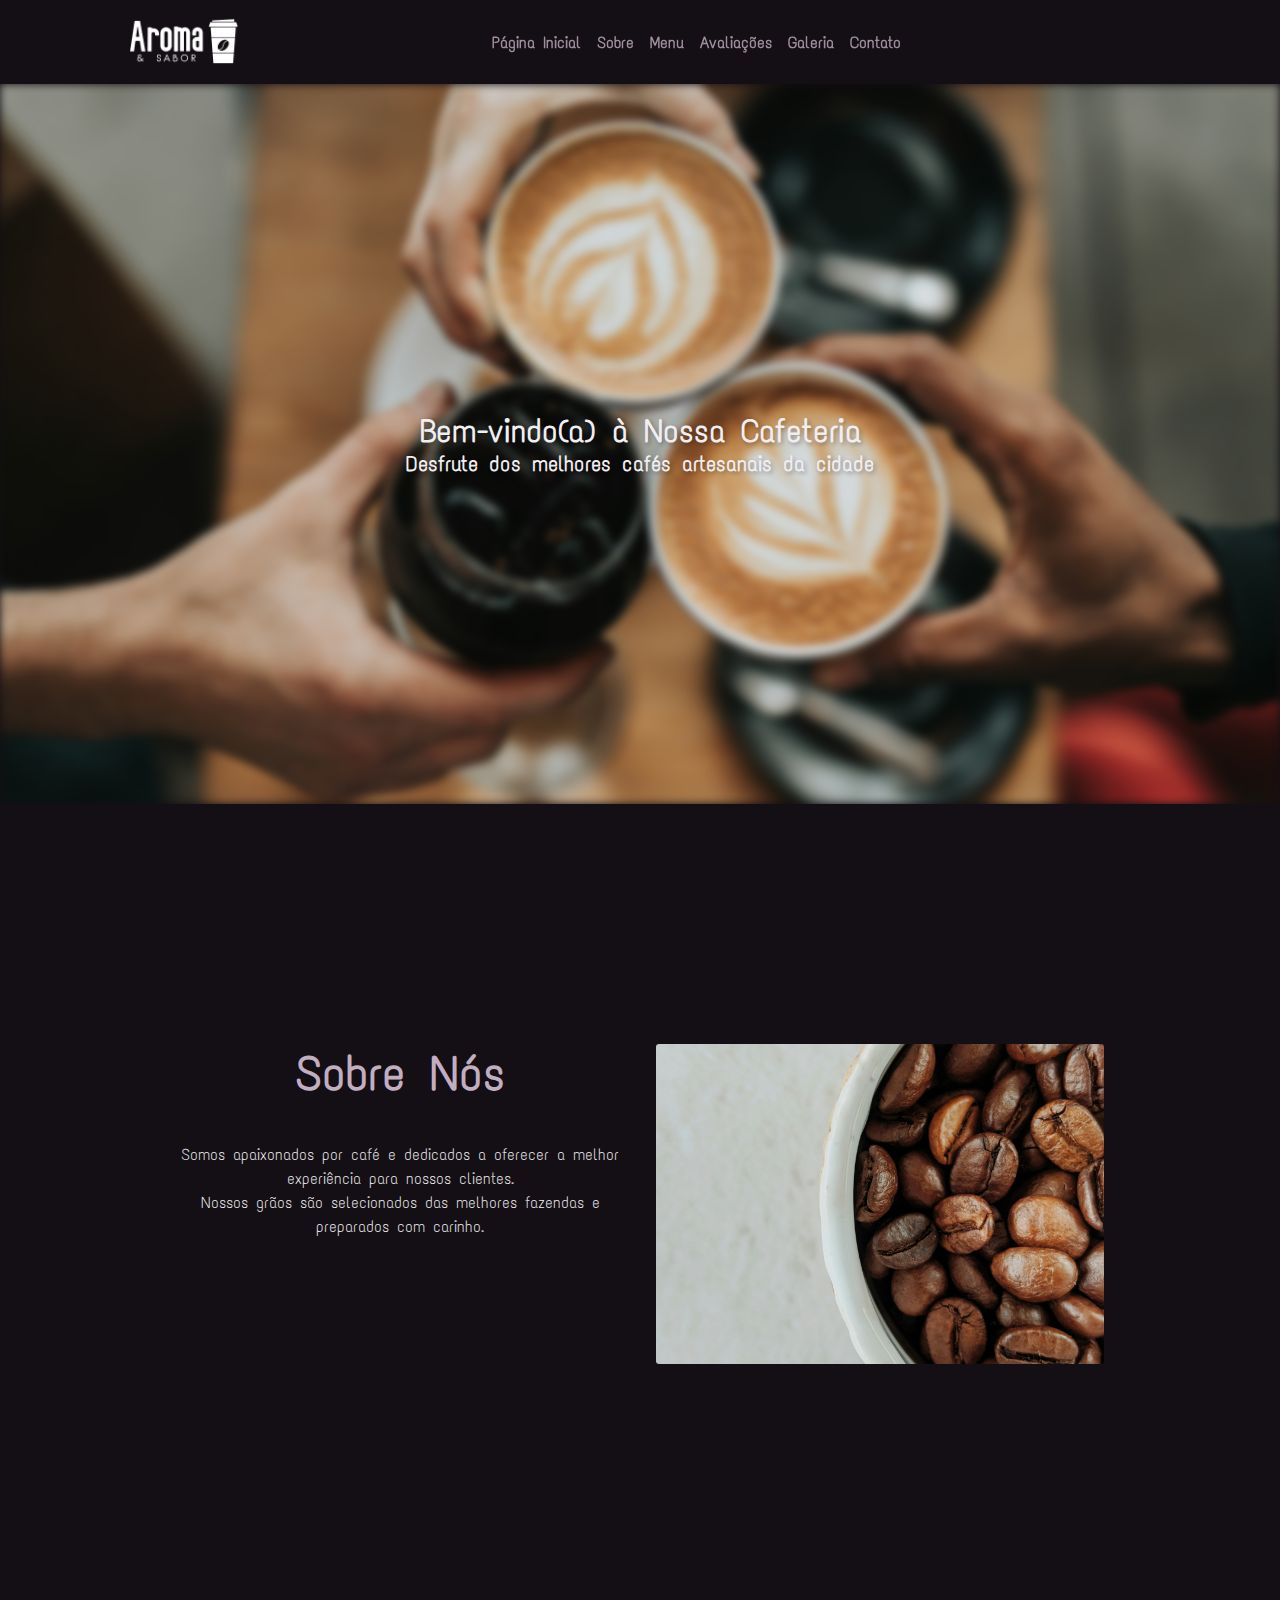
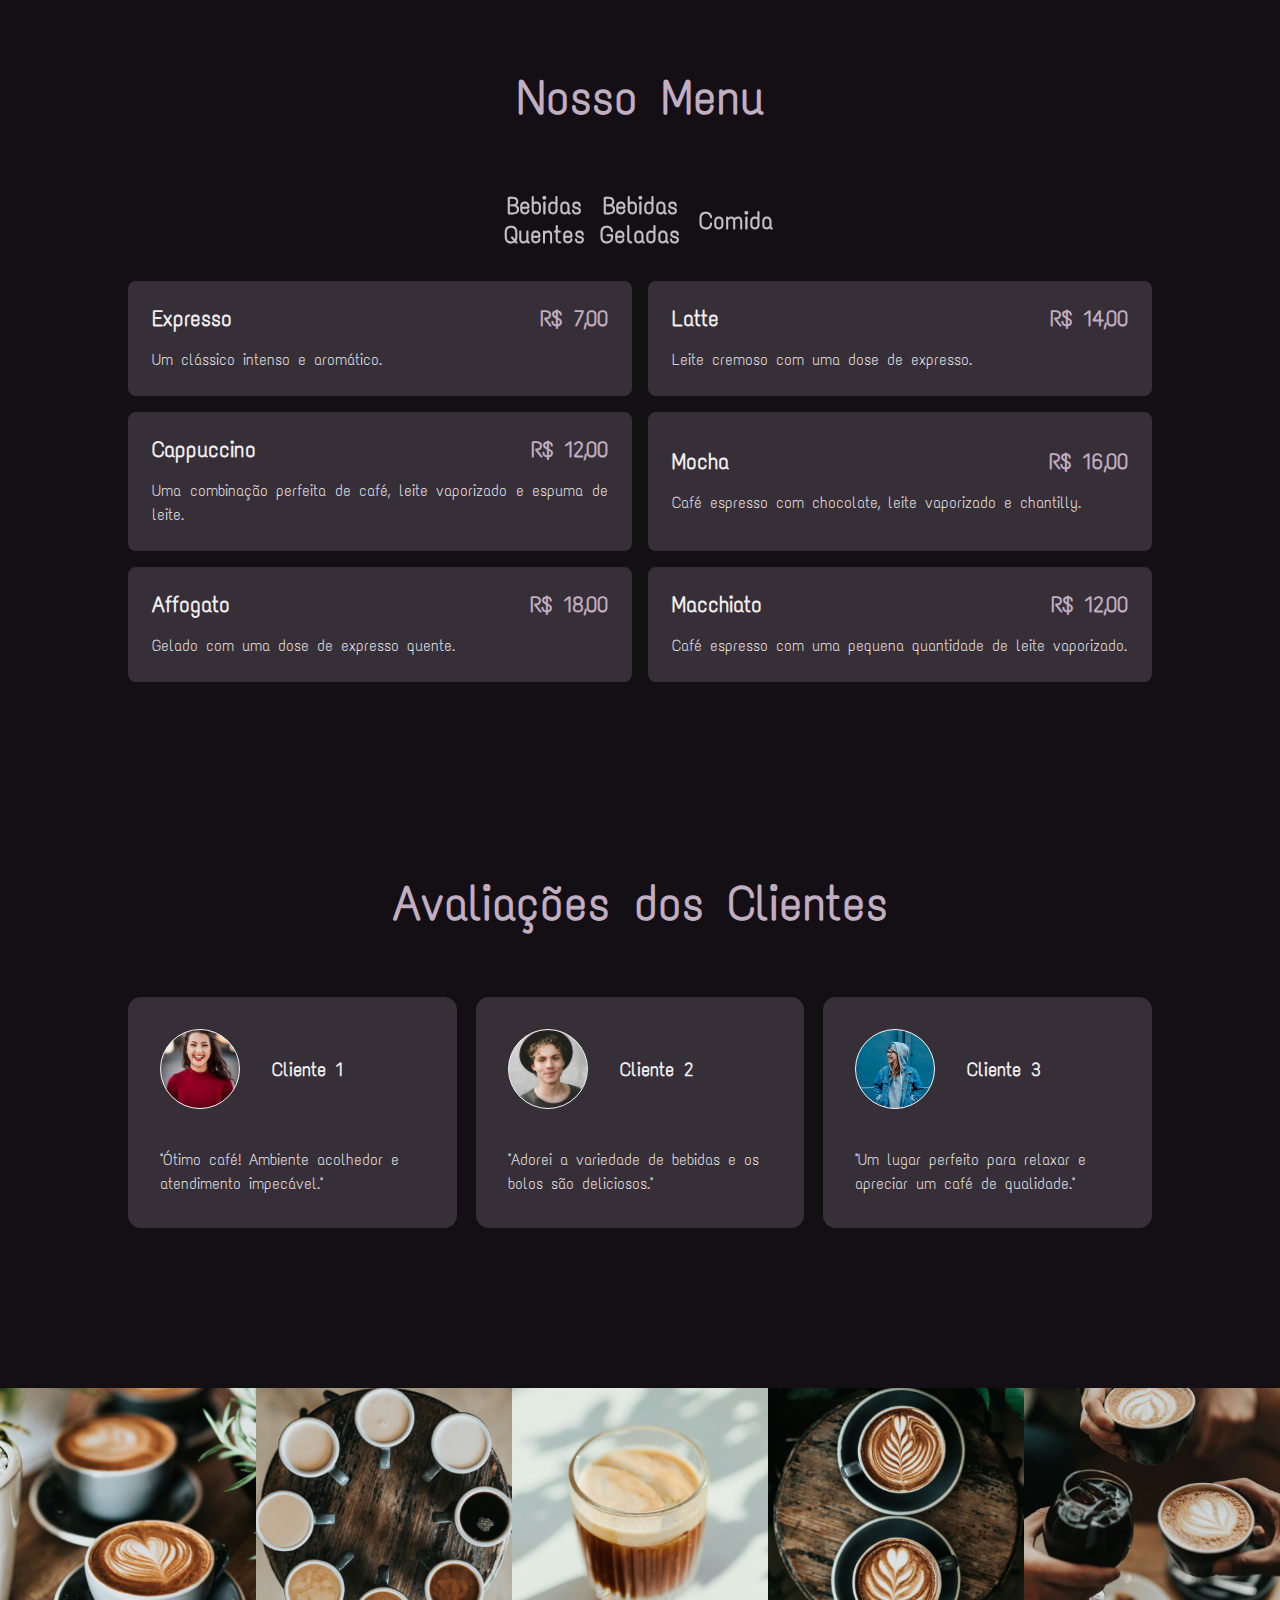
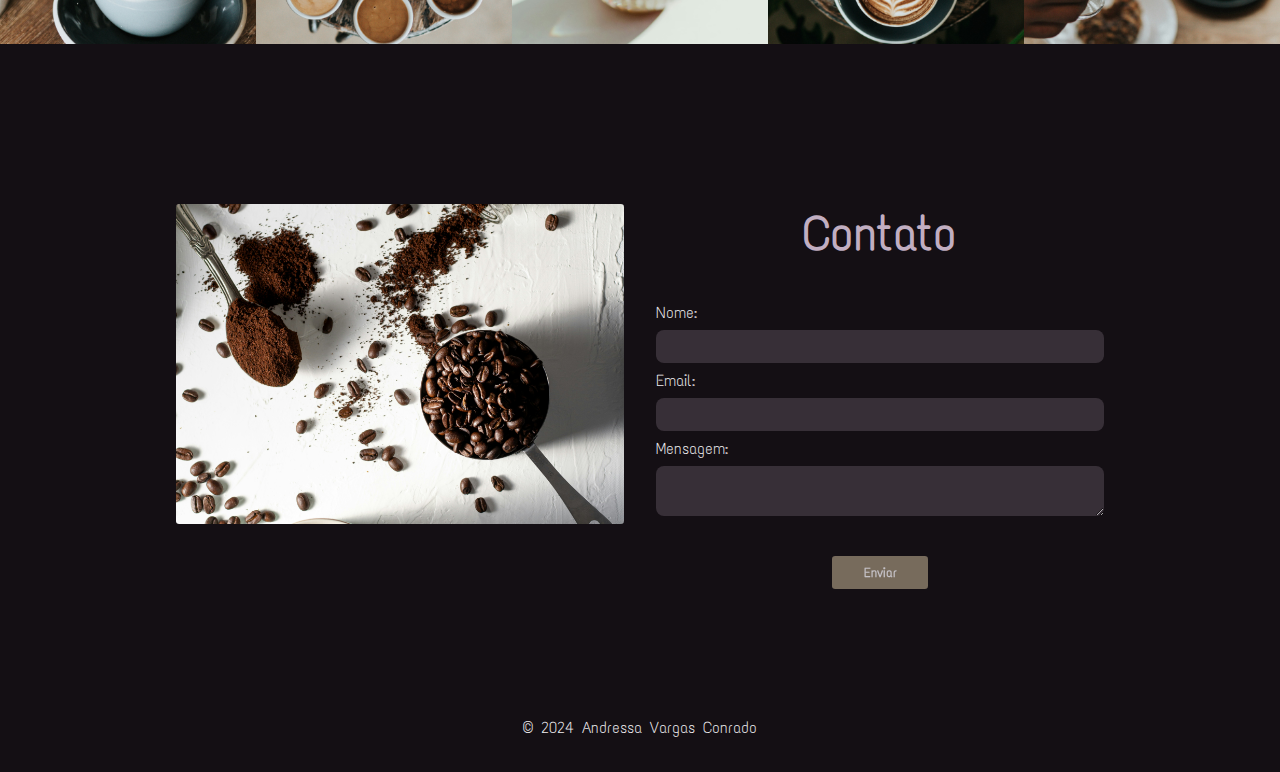
<file: index.html>
<!DOCTYPE html>
<html lang="pt-BR">
  <head>
    <meta charset="UTF-8" />
    <meta name="viewport" content="width=device-width, initial-scale=1.0" />
    <title>Cafeteria Artesanal</title>
    <link rel="stylesheet" href="./assets/css/index.css" />
    <link
      rel="stylesheet"
      href="https://cdnjs.cloudflare.com/ajax/libs/font-awesome/6.5.2/css/all.min.css"
      integrity="sha512-SnH5WK+bZxgPHs44uWIX+LLJAJ9/2PkPKZ5QiAj6Ta86w+fsb2TkcmfRyVX3pBnMFcV7oQPJkl9QevSCWr3W6A=="
      crossorigin="anonymous"
      referrerpolicy="no-referrer"
    />
  </head>
  <body>
    <input type="checkbox" class="checkbox" id="theme-toggle" checked hidden />
    <div class="theme-container">
      <header class="header">
        <nav class="header-nav container">
          <img class="logo-white" src="./assets/images/A&S-W.png" alt="logo" />
          <img class="logo-black" src="./assets/images/A&S-B.png" alt="logo" />

          <button class="hamburger" id="hamburger">&#9776;</button>

          <ul id="nav-list" class="nav-list">
            <li class="nav-item">
              <a href="#" class="nav-link">Página Inicial</a>
            </li>
            <li class="nav-item">
              <a href="#about" class="nav-link">Sobre</a>
            </li>
            <li class="nav-item"><a href="#menu" class="nav-link">Menu</a></li>
            <li class="nav-item">
              <a href="#reviews" class="nav-link">Avaliações</a>
            </li>
            <li class="nav-item">
              <a href="#gallery" class="nav-link">Galeria</a>
            </li>
            <li class="nav-item">
              <a href="#contact" class="nav-link">Contato</a>
            </li>
          </ul>

          <label class="theme-toggle" for="theme-toggle">
            <i class="fa-solid fa-moon"></i>
            <i class="fa-solid fa-sun"></i>
          </label>
        </nav>
      </header>

      <main class="main">
        <!-- Hero Section -->
        <section class="hero">
          <div class="hero-container">
            <h2>Bem-vindo(a) à Nossa Cafeteria</h2>
            <h4>Desfrute dos melhores cafés artesanais da cidade</h4>
          </div>
        </section>

        <!-- About Section -->
        <section id="about" class="about container">
          <div class="about-content">
            <h1 class="title">Sobre Nós</h1>
            <p>
              Somos apaixonados por café e dedicados a oferecer a melhor
              experiência para nossos clientes. <br />Nossos grãos são
              selecionados das melhores fazendas e preparados com carinho.
            </p>
            <div class="about-icons">
              <a href="#about"><i class="fa-brands fa-instagram"></i></a>
              <a href="#about"><i class="fa-brands fa-facebook"></i></a>
              <a href="#about"><i class="fa-brands fa-whatsapp"></i></a>
              <a href="#about"><i class="fa-solid fa-envelope"></i></a>
            </div>
          </div>
          <div class="about-image"></div>
        </section>

        <!-- Menu Section -->
        <section id="menu" class="menu">
          <div class="container">
            <h1 class="title2">Nosso Menu</h1>

            <div class="btn-menu container">
              <button id="btn-menu1">Bebidas Quentes</button>
              <button id="btn-menu2">Bebidas Geladas</button>
              <button id="btn-menu3">Comida</button>
            </div>

            <div id="menu-items" class="menu-items">
              <div class="menu-item">
                <div class="menu-item-content">
                  <div class="menu-item-content-title">
                    <h3>Expresso</h3>
                    <span>R$ 7,00</span>
                  </div>
                  <p>Um clássico intenso e aromático.</p>
                </div>
              </div>
              <div class="menu-item">
                <div class="menu-item-content">
                  <div class="menu-item-content-title">
                    <h3>Latte</h3>
                    <span>R$ 14,00</span>
                  </div>

                  <p>Leite cremoso com uma dose de expresso.</p>
                </div>
              </div>
              <div class="menu-item">
                <div class="menu-item-content">
                  <div class="menu-item-content-title">
                    <h3>Cappuccino</h3>
                    <span>R$ 12,00</span>
                  </div>

                  <p>
                    Uma combinação perfeita de café, leite vaporizado e espuma
                    de leite.
                  </p>
                </div>
              </div>
              <div class="menu-item">
                <div class="menu-item-content">
                  <div class="menu-item-content-title">
                    <h3>Mocha</h3>
                    <span>R$ 16,00</span>
                  </div>

                  <p>
                    Café espresso com chocolate, leite vaporizado e chantilly.
                  </p>
                </div>
              </div>
              <div class="menu-item">
                <div class="menu-item-content">
                  <div class="menu-item-content-title">
                    <h3>Affogato</h3>
                    <span>R$ 18,00</span>
                  </div>

                  <p>Gelado com uma dose de expresso quente.</p>
                </div>
              </div>
              <div class="menu-item">
                <div class="menu-item-content">
                  <div class="menu-item-content-title">
                    <h3>Macchiato</h3>
                    <span>R$ 12,00</span>
                  </div>
                  <p>
                    Café espresso com uma pequena quantidade de leite
                    vaporizado.
                  </p>
                </div>
              </div>
            </div>
          </div>
        </section>

        <!-- Reviews Section -->
        <section id="reviews" class="reviews container">
          <h1 class="title2">Avaliações dos Clientes</h1>
          <div class="reviews-list">
            <div class="review">
              <div class="review-client">
                <div class="review-client-img client1-img"></div>
                <h3>Cliente 1</h3>
              </div>

              <div class="review-star">
                <i class="fa-solid fa-star"></i>
                <i class="fa-solid fa-star"></i>
                <i class="fa-solid fa-star"></i>
                <i class="fa-solid fa-star"></i>
                <i class="fa-solid fa-star"></i>
              </div>
              <p>"Ótimo café! Ambiente acolhedor e atendimento impecável."</p>
            </div>
            <div class="review">
              <div class="review-client">
                <div class="review-client-img client2-img"></div>
                <h3>Cliente 2</h3>
              </div>

              <div class="review-star">
                <i class="fa-solid fa-star"></i>
                <i class="fa-solid fa-star"></i>
                <i class="fa-solid fa-star"></i>
                <i class="fa-solid fa-star"></i>
                <i class="fa-solid fa-star"></i>
              </div>
              <p>"Adorei a variedade de bebidas e os bolos são deliciosos."</p>
            </div>
            <div class="review">
              <div class="review-client">
                <div class="review-client-img client3-img"></div>
                <h3>Cliente 3</h3>
              </div>

              <div class="review-star">
                <i class="fa-solid fa-star"></i>
                <i class="fa-solid fa-star"></i>
                <i class="fa-solid fa-star"></i>
                <i class="fa-solid fa-star"></i>
                <i class="fa-solid fa-star"></i>
              </div>
              <p>
                "Um lugar perfeito para relaxar e apreciar um café de
                qualidade."
              </p>
            </div>
          </div>
        </section>

        <!-- Gallery Section -->
        <section id="gallery" class="gallery">
          <div class="gallery-images">
            <div class="gallery-images-item">
              <img src="assets/images/gallery1.jpg" alt="gallery-1" />
            </div>
            <div class="gallery-images-item">
              <img src="assets/images/gallery2.jpg" alt="gallery-2" />
            </div>
            <div class="gallery-images-item">
              <img src="assets/images/gallery3.jpg" alt="gallery-3" />
            </div>
            <div class="gallery-images-item">
              <img src="assets/images/gallery4.jpg" alt="gallery-4" />
            </div>
            <div class="gallery-images-item">
              <img src="assets/images/gallery5.jpg" alt="gallery-5" />
            </div>
            <div class="gallery-images-item">
              <img src="assets/images/gallery6.jpg" alt="gallery-6" />
            </div>
            <div class="gallery-images-item">
              <img src="assets/images/gallery7.jpg" alt="gallery-7" />
            </div>
            <div class="gallery-images-item">
              <img src="assets/images/gallery8.jpg" alt="gallery-8" />
            </div>
            <div class="gallery-images-item">
              <img src="assets/images/gallery9.jpg" alt="gallery-9" />
            </div>
            <div class="gallery-images-item">
              <img src="assets/images/gallery10.jpg" alt="gallery-10" />
            </div>
          </div>
          <button class="prev-button">
            <i class="fa-solid fa-circle-chevron-left"></i>
          </button>
          <button class="next-button">
            <i class="fa-solid fa-circle-chevron-right"></i>
          </button>
        </section>

        <!-- Contact Section -->
        <section id="contact" class="contact container">
          <div class="contact-image"></div>
          <div class="contact-content">
            <h1 class="title">Contato</h1>
            <form>
              <label for="name">Nome:</label>
              <input type="text" id="name" name="name" required />

              <label for="email">Email:</label>
              <input type="email" id="email" name="email" required />

              <label for="message">Mensagem:</label>
              <textarea id="message" name="message" required></textarea>

              <button type="submit">Enviar</button>
            </form>
          </div>
        </section>

        <div class="arrow">
          <a href="#">
            <i class="fa-solid fa-circle-chevron-up"></i>
          </a>
        </div>
      </main>
      <footer class="footer">
        <p class="container">&copy; 2024 Andressa Vargas Conrado</p>
      </footer>
    </div>

    <script src="./assets/js/script.js"></script>
  </body>
</html>
</file>
<file: assets/css/index.css>
@import url('https://fonts.googleapis.com/css?family=Text%20Me%20One:700|Text%20Me%20One:400');
@import url(./variables.css);
@import url(./reset.css);
@import url(./theme.css);
@import url(./sections/about.css);
@import url(./sections/reviews.css);
@import url(./sections/contact.css);
@import url(./sections/footer.css);
@import url(./sections/gallery.css);
@import url(./sections/header.css);
@import url(./sections/hero.css);
@import url(./sections/menu.css);

body {
  font-weight: 400;
}

button {
  cursor: pointer;
  width: 6rem;

  margin: 1rem auto;
  background-color: var(--accent);
  color: var(--text);
  border: none;
  border-radius: 0.2rem;
  padding: 0.5rem;
  transition: 0.3s ease-in-out;
  opacity: 0.8;
  font-weight: 700;
}

button:hover {
  opacity: 1;
  scale: 1.05;
}

a {
  color: var(--primary);
  font-weight: bold;
  text-decoration: none;
  opacity: 0.8;
  cursor: pointer;
}

a:hover {
  opacity: 1;
}

input,
textarea {
  border: none;
  background-color: var(--background2);
  border-radius: 0.5rem;
}

h1,
h2,
h3,
h4,
h5 {
  font-weight: 700;
}

p {
  line-height: 1.5rem;
}

.theme-container .container {
  width: 80%;
  max-width: 1200px;
  margin: 0 auto;
}

.theme-container .title,
.theme-container .title2 {
  color: var(--primary);
  font-size: 3rem;
  text-align: center;
  margin-bottom: 2rem;
}

.theme-container .title2 {
  margin: 4rem 0;
}

.checkbox:not(:checked) + .theme-container .theme-toggle .fa-sun,
.checkbox:checked + .theme-container .theme-toggle .fa-moon,
.checkbox:not(:checked) + .theme-container .logo-white,
.checkbox:checked + .theme-container .logo-black {
  display: none;
}

.logo-white,
.logo-black {
  width: 7rem;
}

.header,
.main,
.footer {
  color: var(--text);
  background: var(--background);
}

.theme-toggle i {
  font-size: 1.2rem;
}

.about,
.contact {
  padding: 3rem;
  display: grid;
  grid-template-columns: 1fr 1fr;
  align-content: center;
  justify-items: center;

  gap: 2rem;
}

.about-content,
.contact-content,
.contact-content form {
  height: 20rem;
  display: flex;
  flex-direction: column;
  text-align: center;
  gap: 0.5rem;
}

.about-image {
  background-image: url(../images/about.jpg);
  background-size: cover;
  background-position: center;
  width: 100%;
  height: 100%;
  border-radius: 0.2rem;
}

.contact-image {
  background-image: url(../images/contact.jpg);
  background-size: cover;
  background-position: center;
  width: 100%;
  height: 100%;
  border-radius: 0.2rem;
}

.expresso-img {
  background-image: url('../images/expresso.jpg');
}

.latte-img {
  background-image: url('../images/latte.jpg');
}

.cappuccino-img {
  background-image: url('../images/cappuccino.jpg');
}

.mocha-img {
  background-image: url('../images/mocha.jpg');
}

.affogato-img {
  background-image: url('../images/affogato.jpg');
}

.macchiato-img {
  background-image: url('../images/macchiato.jpg');
}

.client1-img {
  background-image: url('../images/client-1.jpg');
}

.client2-img {
  background-image: url('../images/client-2.jpg');
}

.client3-img {
  background-image: url('../images/client-3.jpg');
}

.prev-button,
.next-button {
  position: absolute;
  background: none;
  top: 50%;
  transform: translateY(-50%);
  color: var(--background);
  border: none;
  padding: 10px 20px;
  cursor: pointer;
  font-size: 2.369rem;
  opacity: 0.5;
  z-index: 1;
}

.prev-button {
  left: 10px;
}

.next-button {
  right: 10px;
}

.arrow {
  position: fixed;
  bottom: 1rem;
  right: 2rem;
  font-size: 2.369rem;
  opacity: 0.5;
  z-index: 2;
  transition: 0.3s ease-in-out;
}

.arrow:hover {
  opacity: 1;
  scale: 1.1;
}

@media screen and (max-width: 1200px) {
  .theme-container .title,
  .theme-container .title2 {
    font-size: 2rem;
    margin: 0;
    padding: 1rem;
  }

  .about,
  .contact {
    grid-template-columns: 1fr;
  }

  .about-image img,
  .contact-image img {
    height: 7rem;
    object-fit: cover;
  }
}
</file>
